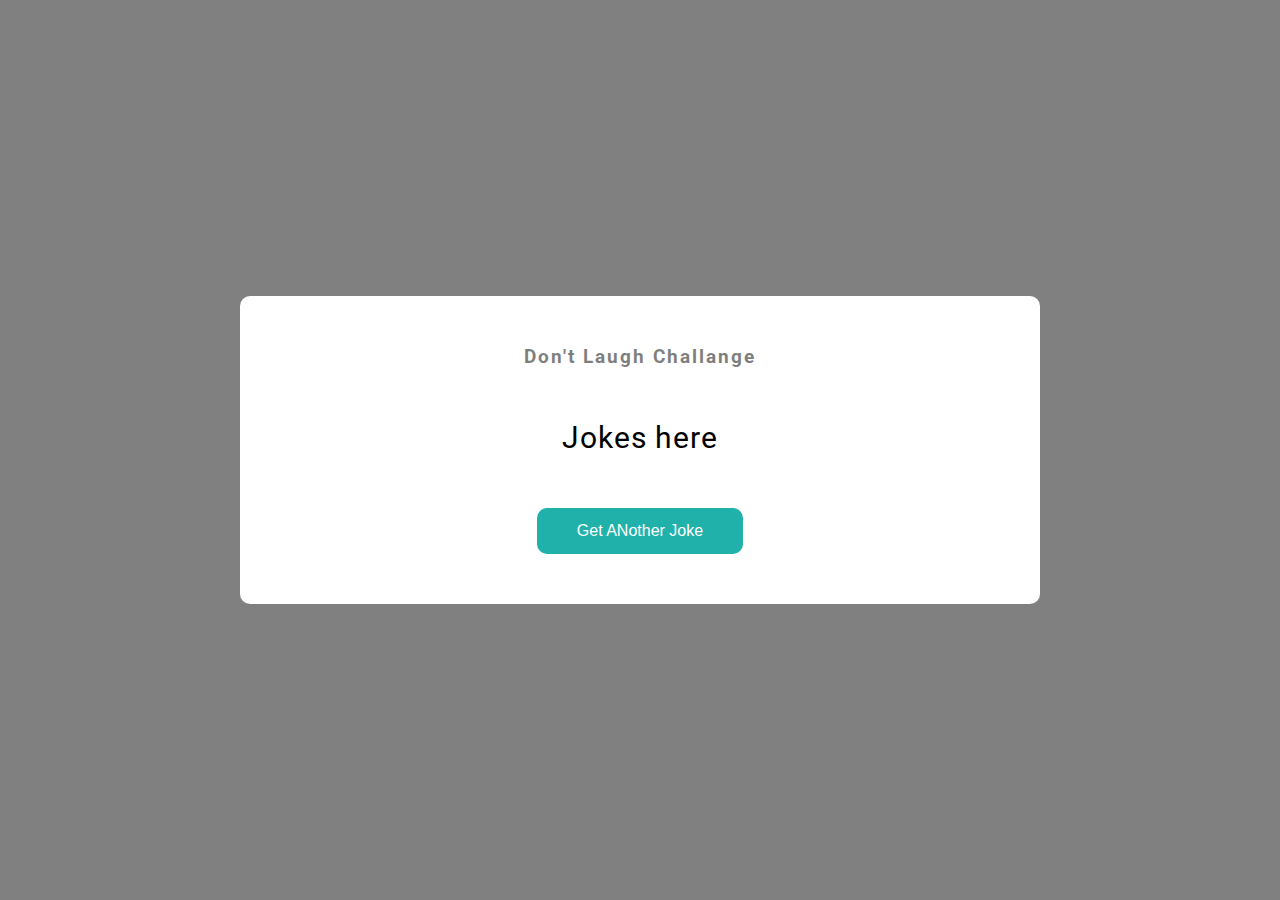
<file: Dad Jokes/index.html>
<html lang="en">
  <head>
    <meta charset="UTF-8" />
    <meta name="viewport" content="width=device-width, initial-scale=1.0" />
    <title>Dad Jokes</title>
    <link rel="stylesheet" href="./style.css" />
  </head>
  <body>
    <div class="container">
      <h3>Don't Laugh Challange</h3>
      <div id="joke" class="joke">Jokes here</div>
      <button class="jokeBtn">Get ANother Joke</button>
    </div>
  </body>
  <script src="./script.js"></script>
</html>
</file>
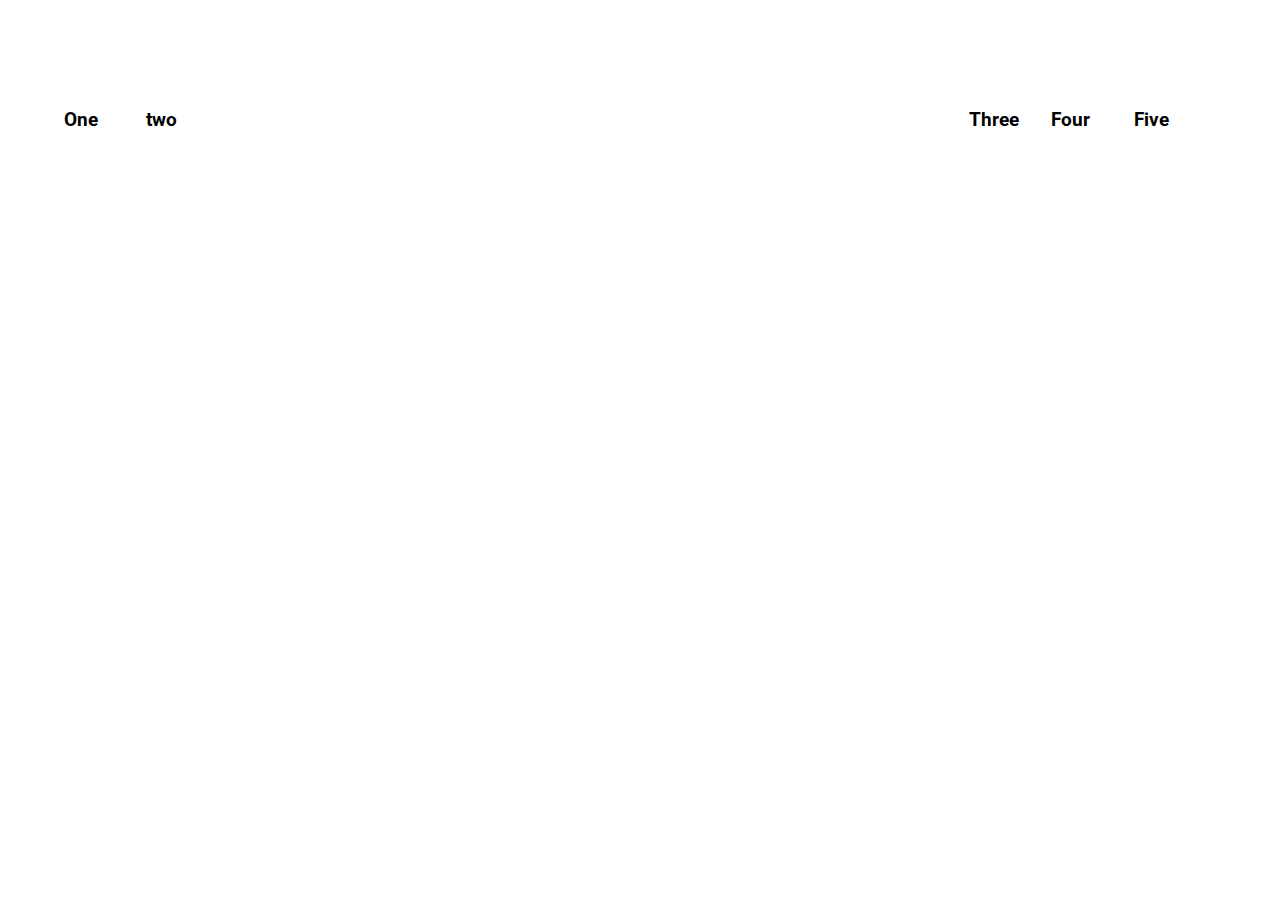
<file: Expanding Cards/index.html>
<html lang="en">
  <head>
    <meta charset="UTF-8" />
    <meta name="viewport" content="width=device-width, initial-scale=1.0" />
    <title>Expanding Cards</title>
    <link rel="stylesheet" href="./style.css" />
    <link
      rel="stylesheet"
      href="https://cdnjs.cloudflare.com/ajax/libs/font-awesome/5.15.1/css/all.min.css"
      integrity="sha512-+4zCK9k+qNFUR5X+cKL9EIR+ZOhtIloNl9GIKS57V1MyNsYpYcUrUeQc9vNfzsWfV28IaLL3i96P9sdNyeRssA=="
      crossorigin="anonymous"
    />
  </head>
  <body>
    <div class="container">
      <div
        class="panel"
        style="
          background-image: url('https://images.unsplash.com/photo-1598346911963-f2dfd0d8075d?ixid=MXwxMjA3fDB8MHxwaG90by1wYWdlfHx8fGVufDB8fHw%3D&amp;ixlib=rb-1.2.1&amp;auto=format&amp;fit=crop&amp;w=889&amp;q=80 889w');
        "
      >
        <h3>One</h3>
      </div>

      <div
        class="panel active"
        style="
          background-image: url('https://images.unsplash.com/photo-1576426031442-e91ea6a868ab?ixlib=rb-1.2.1&amp;ixid=MXwxMjA3fDB8MHxwaG90by1wYWdlfHx8fGVufDB8fHw%3D&amp;auto=format&amp;fit=crop&amp;w=750&amp');
        "
      >
        <h3>two</h3>
      </div>

      <div
        class="panel"
        style="
          background-image: url('https://images.unsplash.com/photo-1576426031442-e91ea6a868ab?ixlib=rb-1.2.1&amp;ixid=MXwxMjA3fDB8MHxwaG90by1wYWdlfHx8fGVufDB8fHw%3D&amp;auto=format&amp;fit=crop&amp;w=750&amp');
        "
      >
        <h3>Three</h3>
      </div>

      <div
        class="panel"
        style="
          background-image: url('https://images.unsplash.com/photo-1598944261605-a344536233cf?ixid=MXwxMjA3fDB8MHxwaG90by1wYWdlfHx8fGVufDB8fHw%3D&amp;ixlib=rb-1.2.1&amp;auto=format&amp');
        "
      >
        <h3>Four</h3>
      </div>

      <div
        class="panel"
        style="
          background-image: url('https://images.unsplash.com/photo-1567892737950-30c4db37cd89?ixid=MXwxMjA3fDB8MHxwaG90by1wYWdlfHx8fGVufDB8fHw%3D&amp');
        "
      >
        <h3>Five</h3>
      </div>
    </div>
  </body>
  <script src="./script.js"></script>
</html>
</file>
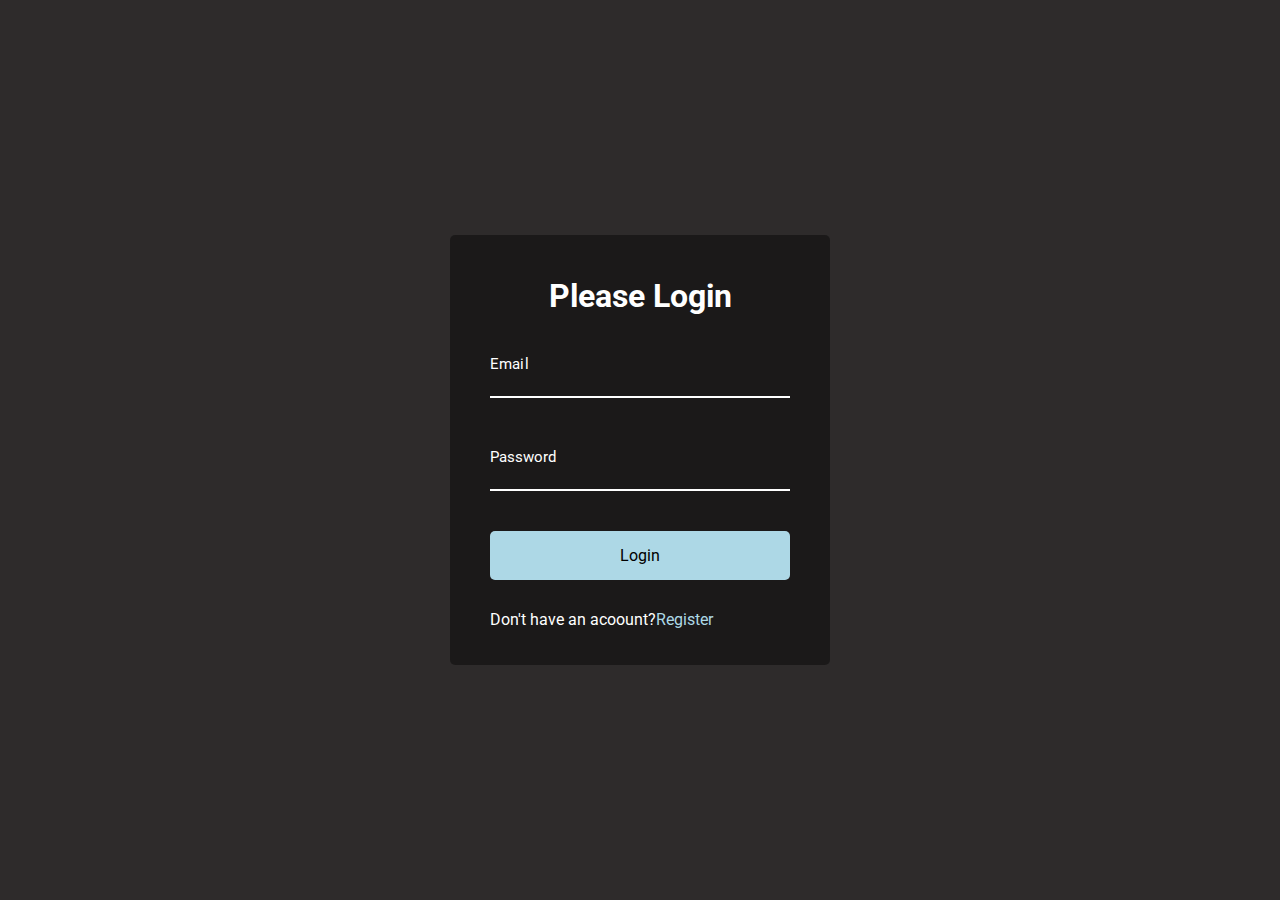
<file: Form Wave Animation/index.html>
<html lang="en">
  <head>
    <meta charset="UTF-8" />
    <meta name="viewport" content="width=device-width, initial-scale=1.0" />
    <title>Form Wave Animation</title>
    <link rel="stylesheet" href="./style.css" />
  </head>
  <body>
    <div class="container">
      <h1>Please Login</h1>

      <form>
        <div class="form-control">
          <input type="text" required />
          <label>Email</label>
        </div>
        <div class="form-control">
          <input type="password" required />
          <label>Password</label>
        </div>

        <button class="btn">Login</button>
        <p class="text">Don't have an acoount?<a href="#">Register</a></p>
      </form>
    </div>
  </body>
  <script src="./script.js"></script>
</html>
</file>
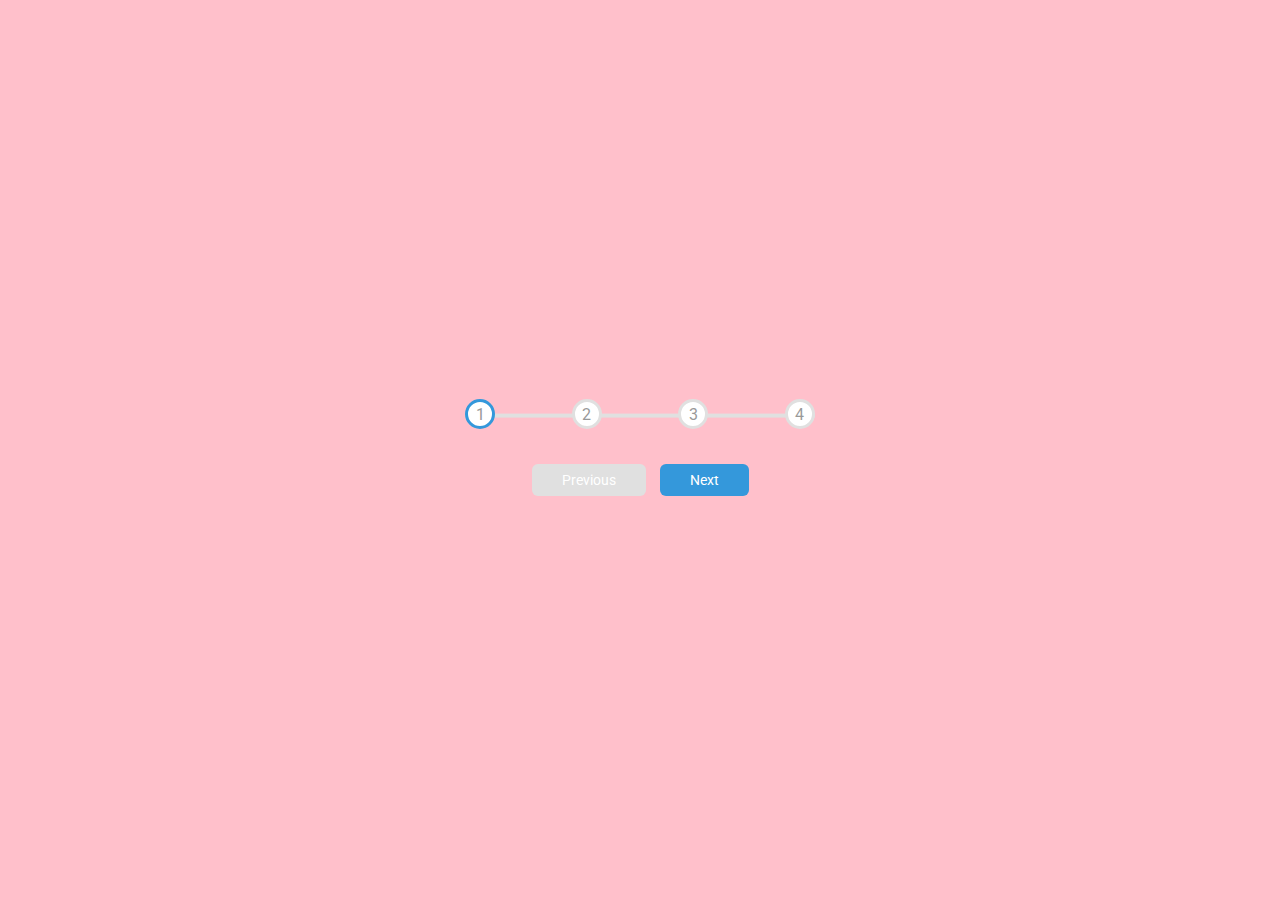
<file: Progress Steps/index.html>
<html lang="en">
  <head>
    <meta charset="UTF-8" />
    <meta name="viewport" content="width=device-width, initial-scale=1.0" />
    <title>Progress Steps</title>
    <link rel="stylesheet" href="./style.css" />
    <link
      rel="stylesheet"
      href="https://cdnjs.cloudflare.com/ajax/libs/font-awesome/5.15.1/css/all.min.css"
      integrity="sha512-+4zCK9k+qNFUR5X+cKL9EIR+ZOhtIloNl9GIKS57V1MyNsYpYcUrUeQc9vNfzsWfV28IaLL3i96P9sdNyeRssA=="
      crossorigin="anonymous"
    />
  </head>
  <body>
    <div class="container">
      <div class="progress-container">
        <div class="progress" id="progress"></div>
        <div class="circle active">1</div>
        <div class="circle">2</div>
        <div class="circle">3</div>
        <div class="circle">4</div>
      </div>

      <button class="btn" id="prev" disabled>Previous</button>
      <button class="btn" id="next">Next</button>
    </div>
  </body>
  <script src="./script.js"></script>
</html>
</file>
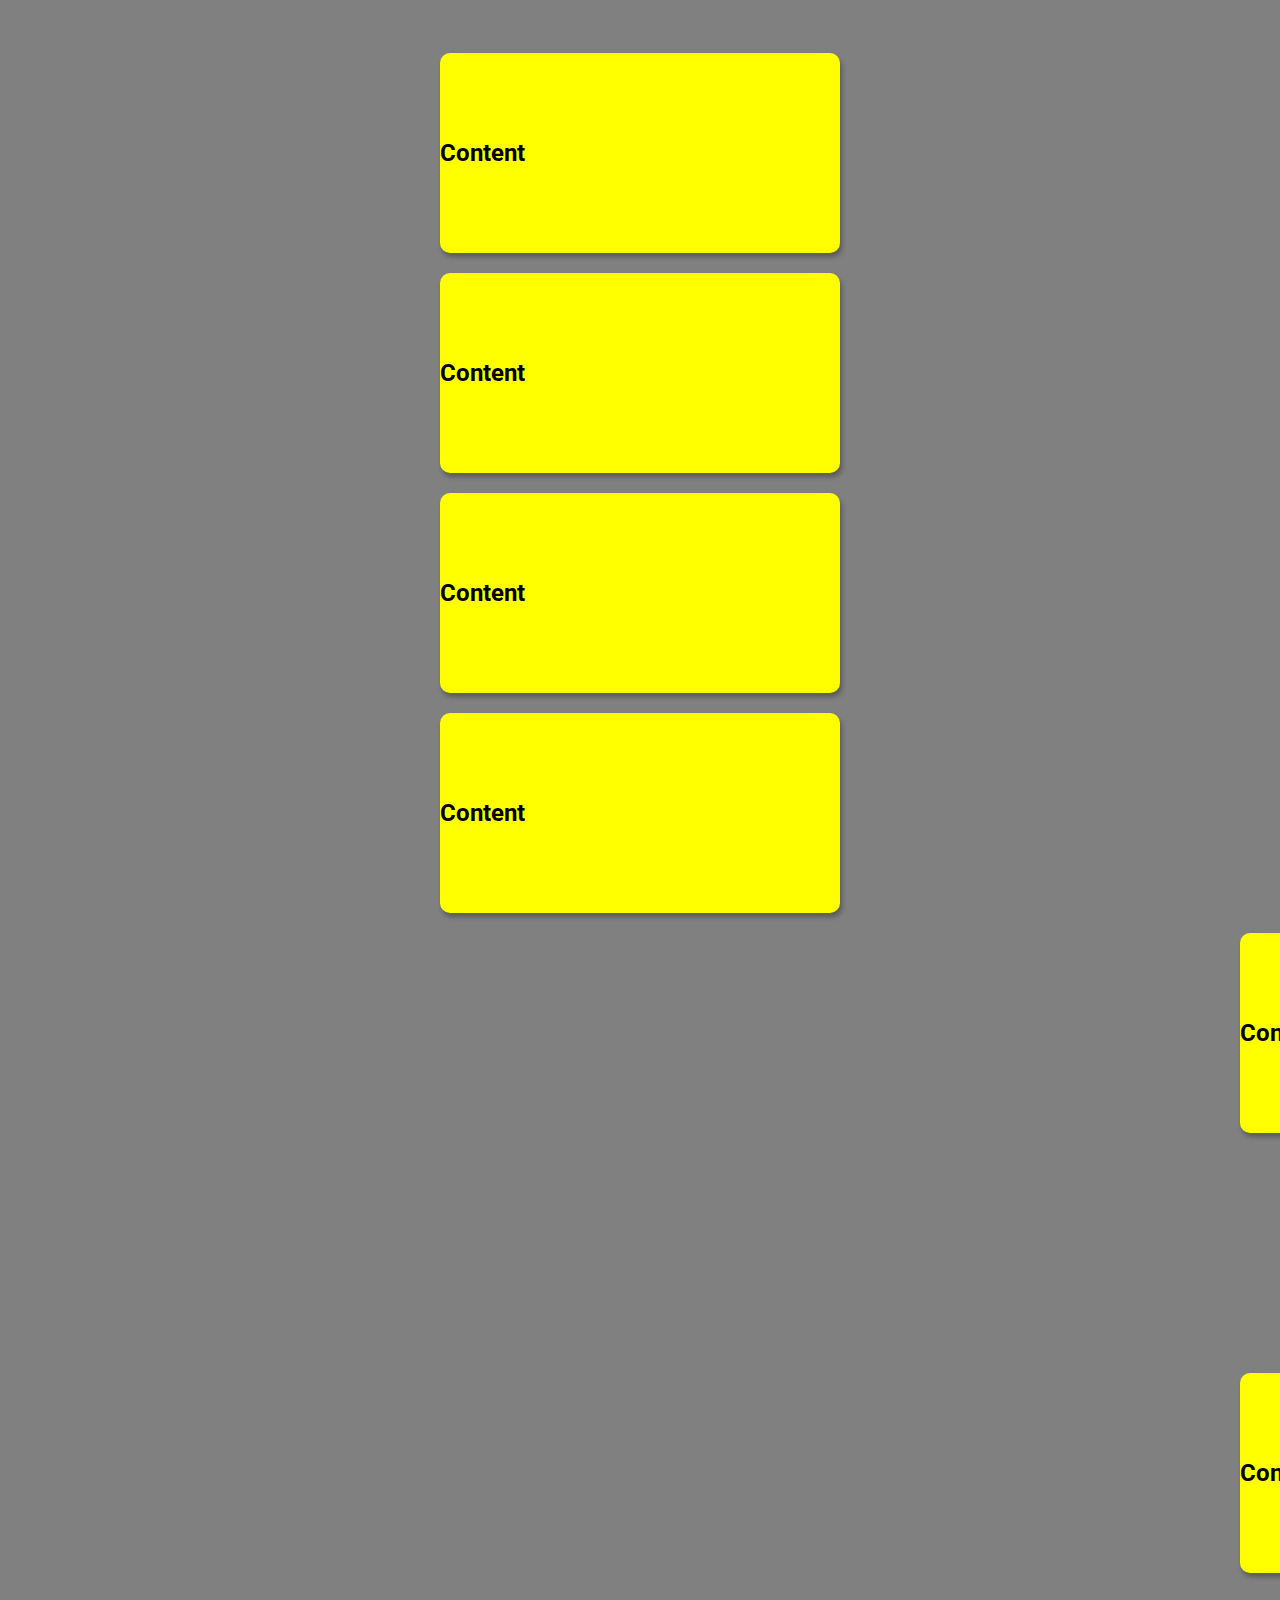
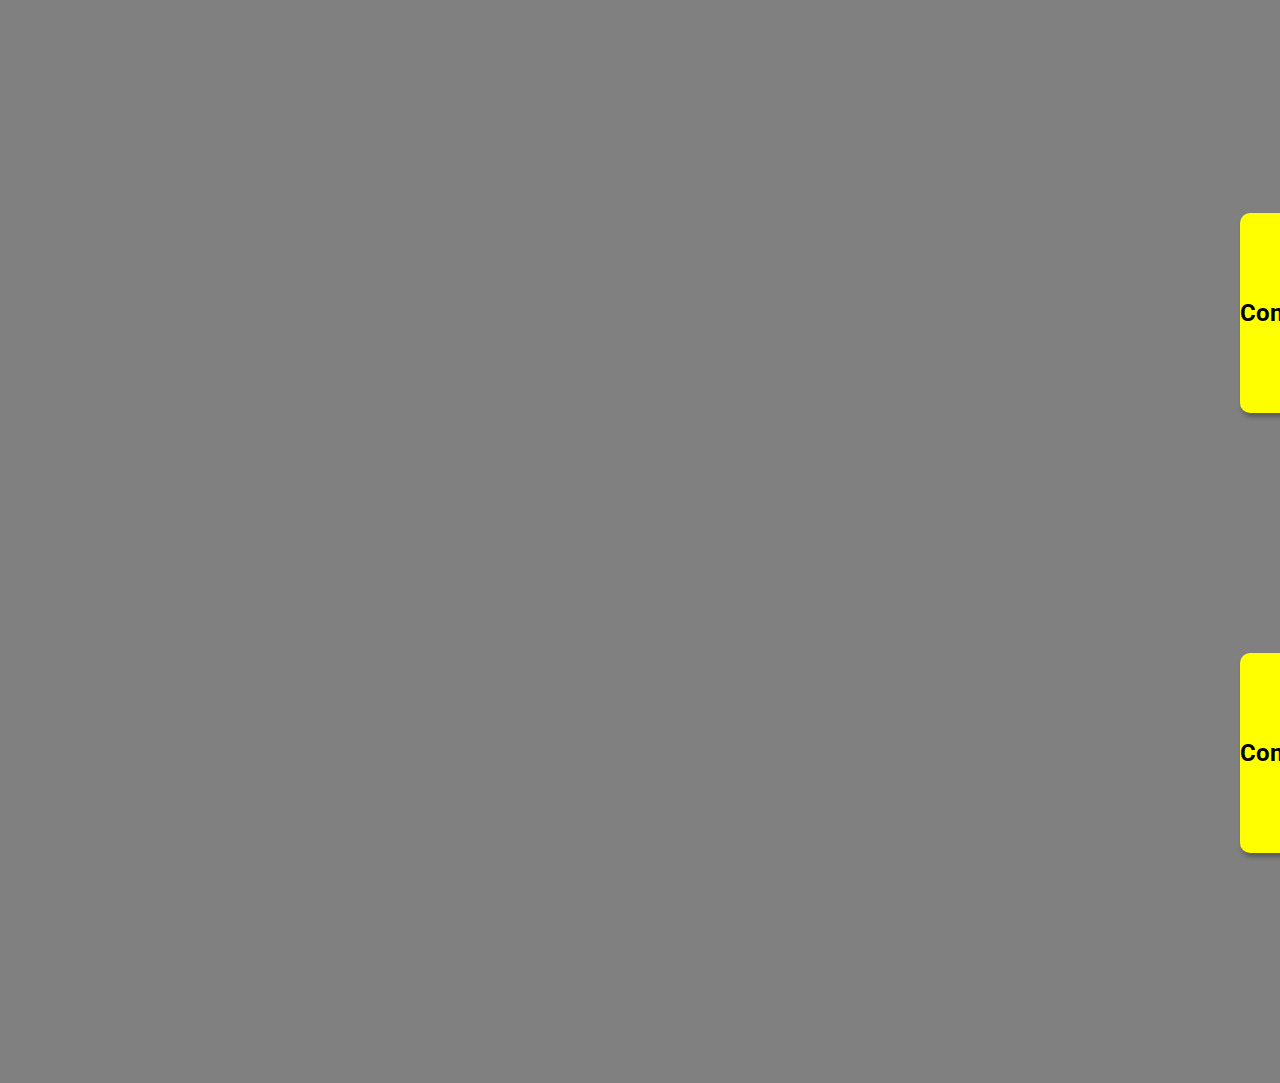
<file: Scroll Animation/index.html>
<html lang="en">
  <head>
    <meta charset="UTF-8" />
    <meta name="viewport" content="width=device-width, initial-scale=1.0" />
    <title>Scroll Animation</title>
    <link rel="stylesheet" href="./style.css" />
  </head>
  <body>
    <h1></h1>

    <div class="box"><h2>Content</h2></div>
    <div class="box"><h2>Content</h2></div>
    <div class="box"><h2>Content</h2></div>
    <div class="box"><h2>Content</h2></div>
    <div class="box"><h2>Content</h2></div>
    <div class="box"><h2>Content</h2></div>
    <div class="box"><h2>Content</h2></div>
    <div class="box"><h2>Content</h2></div>
    <div class="box"><h2>Content</h2></div>
    <div class="box"><h2>Content</h2></div>
    <div class="box"><h2>Content</h2></div>
    <div class="box"><h2>Content</h2></div>
  </body>
  <script src="./script.js"></script>
</html>
</file>
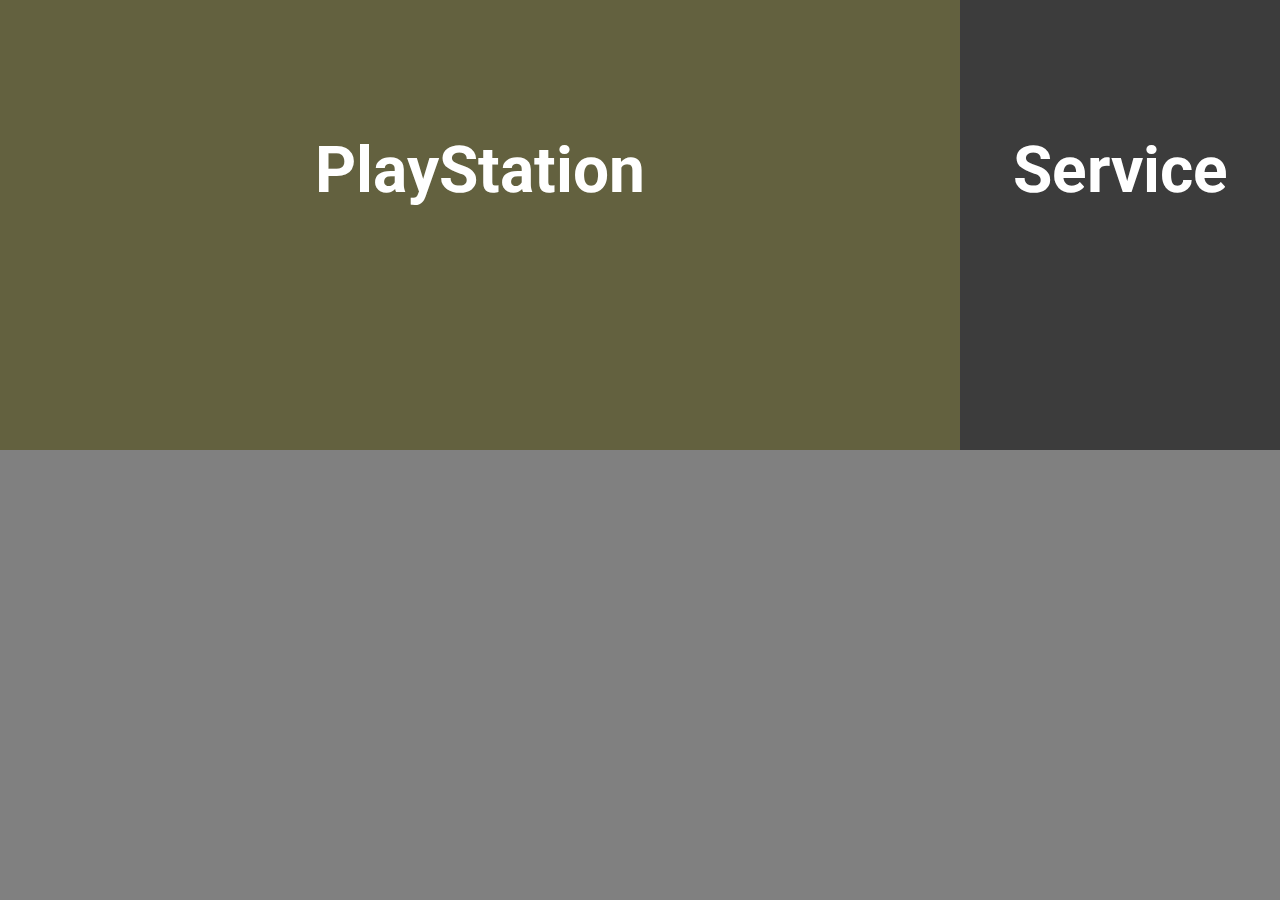
<file: Split Landing Page/index.html>
<html lang="en">
  <head>
    <meta charset="UTF-8" />
    <meta name="viewport" content="width=device-width, initial-scale=1.0" />
    <title>Split Landing Page</title>
    <link rel="stylesheet" href="./style.css" />
  </head>
  <body>
    <div class="container">
      <div class="split left">
        <h1>PlayStation</h1>
        <!-- <a href="#" class="btn">Buy Now</a> -->
      </div>
      <div class="split right">
        <h1>Service</h1>
        <!-- <a href="#" class="btn">Buy Now</a> -->
      </div>
    </div>
  </body>
  <script src="./script.js"></script>
</html>
</file>
<file: Dad Jokes/style.css>
@import url("https://fonts.googleapis.com/css2?family=Roboto&display=swap");

body {
  font-family: "Roboto", sans-serif;
  background-color: grey;
  margin: 0;
  display: flex;
  flex-direction: column;
  align-items: center;
  height: 100vh;
  overflow: hidden;
  justify-content: center;
  padding: 20px;
}

* {
  box-sizing: border-box;
}

.container {
  background-color: #fff;
  border-radius: 10px;
  padding: 50px 20px;
  text-align: center;
  max-width: 100%;
  width: 800px;
}

h3 {
  margin: 0;
  opacity: 0.5;
  letter-spacing: 2px;
}

.joke {
  font-size: 30px;
  letter-spacing: 1px;
  line-height: 40px;
  margin: 50px auto;
  max-width: 600px;
}

.jokeBtn {
  background-color: lightseagreen;
  border: 0;
  border-radius: 10px;
  color: white;
  padding: 14px 40px;
  font-size: 16px;
  cursor: pointer;
}

.jokeBtn:focus {
  outline: 0;
}
.jokeBtn:active {
  transform: scale(0.98);
}
</file>
<file: Expanding Cards/style.css>
@import url("https://fonts.googleapis.com/css2?family=Roboto&display=swap");

body {
  font-family: "Roboto", sans-serif;
  margin: 0;
  display: flex;
  flex-direction: column;
  align-items: center;
  height: 100vh;
  overflow: hidden;
  justify-content: center;
}

* {
  box-sizing: border-box;
}

.container {
  display: flex;
  width: 90vw;
}

.panel {
  background-size: auto 100%;
  background-position: center;
  background-repeat: no-repeat;
  height: 80vh;
  border-radius: 10px;
  cursor: pointer;
  flex: 0.5;
  position: relative;
  transition: flex 0.5s ease-in;
}

/* .panel h3 {
  font-size: 24px;
  position: absolute;
  bottom: 20px;
  left: 20px;
  margin: 0;
  opacity: 0;
} */

.panel.active {
  flex: 5;
}

.panel.active h3 {
  opacity: 1;
  transition: opacity 0.3s ease-in 0.4s;
}

/* @media (max-width: 280px) {
  .container {
    width: 50vw;
  }
  .panel:nth-of-type(4),
  .panel:nth-of-type(5) {
    display: none;
  }
} ; */
</file>
<file: Form Wave Animation/style.css>
@import url("https://fonts.googleapis.com/css2?family=Roboto&display=swap");

body {
  font-family: "Roboto", sans-serif;
  background-color: #2e2b2b;
  color: white;
  margin: 0;
  display: flex;
  flex-direction: column;
  align-items: center;
  height: 100vh;
  overflow: hidden;
  justify-content: center;
}

* {
  box-sizing: border-box;
}

.container {
  background-color: rgba(0, 0, 0, 0.4);
  padding: 20px 40px;
  border-radius: 5px;
}

.container h1 {
  text-align: center;
  margin-bottom: 30px;
}

.container a {
  text-decoration: none;
  color: lightblue;
}

.form-control {
  position: relative;
  margin: 20px 0 40px;
  width: 300px;
}

.form-control input {
  background-color: transparent;
  border: 0;
  border-bottom: 2px white solid;
  display: block;
  width: 100%;
  padding: 15px 0;
  font-size: 18px;
  color: #fff;
}

.form-control input:focus,
.form-control input:valid {
  outline: 0;
  border-bottom-color: lightblue;
}

.btn {
  cursor: pointer;
  display: inline-block;
  width: 100%;
  background: lightblue;
  padding: 15px;
  font-family: inherit;
  font-size: 16px;
  border: 0;
  border-radius: 5px;
}

.btn:focus {
  outline: 0;
}

.btn:active {
  transform: scale(0.98);
}

.text {
  margin-top: 30px;
}

.form-control label {
  position: absolute;
  top: 10px;
  left: 0;
}

.form-control label span {
  display: inline-block;
  font-size: 15px;
  min-width: 5px;
  transition: 0.3s cubic-bezier(0.68, -0.55, 0.265, 1.55);
}

.form-control input:focus + label span,
.form-control input:valid + label span {
  color: lightblue;
  transform: translateY(-30px);
}
</file>
<file: Progress Steps/style.css>
@import url("https://fonts.googleapis.com/css2?family=Roboto&display=swap");

:root {
  --line-border-fill: #3498db;
  --line-border-empty: #e0e0e0;
}

body {
  background-color: pink;
  font-family: "Roboto", sans-serif;
  display: flex;
  align-items: center;
  justify-content: center;
  height: 100vh;
  overflow: hidden;
  margin: 0;
}

* {
  box-sizing: border-box;
}
.container {
  text-align: center;
}

.progress-container {
  display: flex;
  justify-content: space-between;
  position: relative;
  margin-bottom: 30px;
  max-width: 100%;
  width: 350px;
}

.progress {
  background-color: var(--line-border-fill);
  position: absolute;
  top: 50%;
  left: 0%;
  height: 4px;
  width: 0%;
  transform: translateY(-10%);
  z-index: -1;
  transition: 0.4s ease;
}

.progress-container::before {
  content: "";
  background-color: var(--line-border-empty);
  position: absolute;
  top: 50%;
  left: 0%;
  height: 4px;
  width: 100%;
  transform: translateY(-10%);
  z-index: -1;
  transition: 0.4s ease;
}

.circle {
  background-color: white;
  color: #999;
  border-radius: 50%;
  height: 30px;
  width: 30px;
  display: flex;
  align-items: center;
  justify-content: center;
  border: 3px solid var(--line-border-empty);
  transition: 0.4s ease;
}

.circle.active {
  border-color: var(--line-border-fill);
}

.btn {
  background-color: var(--line-border-fill);
  color: white;
  border: 0;
  border-radius: 6px;
  cursor: pointer;
  font-family: inherit;
  padding: 8px 30px;
  margin: 5px;
  font-size: 14px;
}

.btn active {
  transform: scale(0.98);
}

.btn:focus {
  outline: 0;
}

.btn:disabled {
  background-color: var(--line-border-empty);
  cursor: not-allowed;
}
</file>
<file: Scroll Animation/style.css>
@import url("https://fonts.googleapis.com/css2?family=Roboto&display=swap");

body {
  background-color: grey;
  font-family: "Roboto", sans-serif;
  margin: 0;
  display: flex;
  flex-direction: column;
  align-items: center;
  justify-content: center;
}

* {
  box-sizing: border-box;
}

h2 {
  color: black;
}

.box {
  background-color: yellow;
  /* text-align: center; */
  display: flex;
  color: white;
  align-items: center;
  width: 400px;
  height: 200px;
  margin: 10px;
  border-radius: 10px;
  box-shadow: 2px 4px 5px rgba(0, 0, 0, 0.3);
  transform: translateX(200%);
  transition: transform 0.4s ease;
}

.box:nth-of-type(even) {
  transform: translateX(-400%);
  transform: translateX(-400%);
}

.box.show {
  transform: translateX(0);
}

.box h2 {
  align-items: center;
}
</file>
<file: Split Landing Page/style.css>
@import url("https://fonts.googleapis.com/css2?family=Roboto&display=swap");

:root {
  --left-bg-color: rgba(87, 84, 36, 0.7);
  --right-bg-color: rgba(43, 43, 43, 0.8);
  --hover-width: 75%;
  --other-width: 25%;
  --speed: 1000ms;
}

body {
  font-family: "Roboto", sans-serif;
  margin: 0;
  /* overflow: hidden;  */
  height: 100vh;
}

* {
  box-sizing: border-box;
}

.container {
  position: relative;
  width: 100%;
  height: 100%;
  background: grey;
}

.split {
  position: absolute;
  width: 50%;
  height: 50%;
  overflow: hidden;
}
.split.left {
  left: 0;
  background: url("https://images.unsplash.com/photo-1503676593575-d732ab11be71?ixlib=rb-1.2.1&amp;ixid=MXwxMjA3fDB8MHxwaG90by1wYWdlfHx8fGVufDB8fHw%3D&amp;auto=format&amp;fit=crop&amp;w=4049&amp;q=80%204049w");
  background-repeat: no-repeat;
  background-size: cover;
  /* min-height: 100%;
  min-width: 100%; */
}

.split.left::before {
  content: "";
  position: absolute;
  width: 100%;
  height: 100%;
  background-color: var(--left-bg-color);
}

.split.right::before {
  content: "";
  position: absolute;
  width: 100%;
  height: 100%;
  background-color: var(--right-bg-color);
}

.split.right {
  right: 0;
  background: url("https://images.unsplash.com/photo-1474291102916-622af5ff18bb?ixid=MXwxMjA3fDB8MHxwaG90by1wYWdlfHx8fGVufDB8fHw%3D&amp;ixlib=rb-1.2.1&amp;auto=format&amp;fit=crop&amp;w=6016&amp;q=80%206016w");
  background-repeat: no-repeat;
  background-size: cover;
}

h1 {
  font-size: 4rem;
  color: white;
  position: absolute;
  left: 50%;
  top: 20%;
  transform: translateX(-50%);
  white-space: nowrap;
}

.btn {
  position: absolute;
  display: flex;
  align-items: center;
  justify-content: center;
  left: 50%;
  top: 40%;
  transform: translateX(-50%);
  text-decoration: none;
  color: white;
  border: white solid 0.2rem;
  font-size: 1rem;
  width: 15rem;
  padding: 1.5rem;
  font-weight: bold;
  text-transform: uppercase;
}

.split.left .btn:hover {
  background-color: green;
  border-color: red;
}

.split.right .btn:hover {
  background-color: green;
  border-color: red;
}

.split.right,
.split.left,
.split.left::before,
.split.right::before {
  transition: all var(--speed) ease;
}

.hover-left .left {
  width: var(--hover-width);
}

.hover-left .right {
  width: var(--other-width);
}

.hover-right .right {
  width: var(--hover-width);
}

.hover-right .left {
  width: var(--other-width);
}

@media (max-width: 800px) {
  h1 {
    font-size: 2rem;
    top: 30%;
  }

  .btn {
    padding: 1.2rem;
    width: 12rem;
  }
}
</file>
